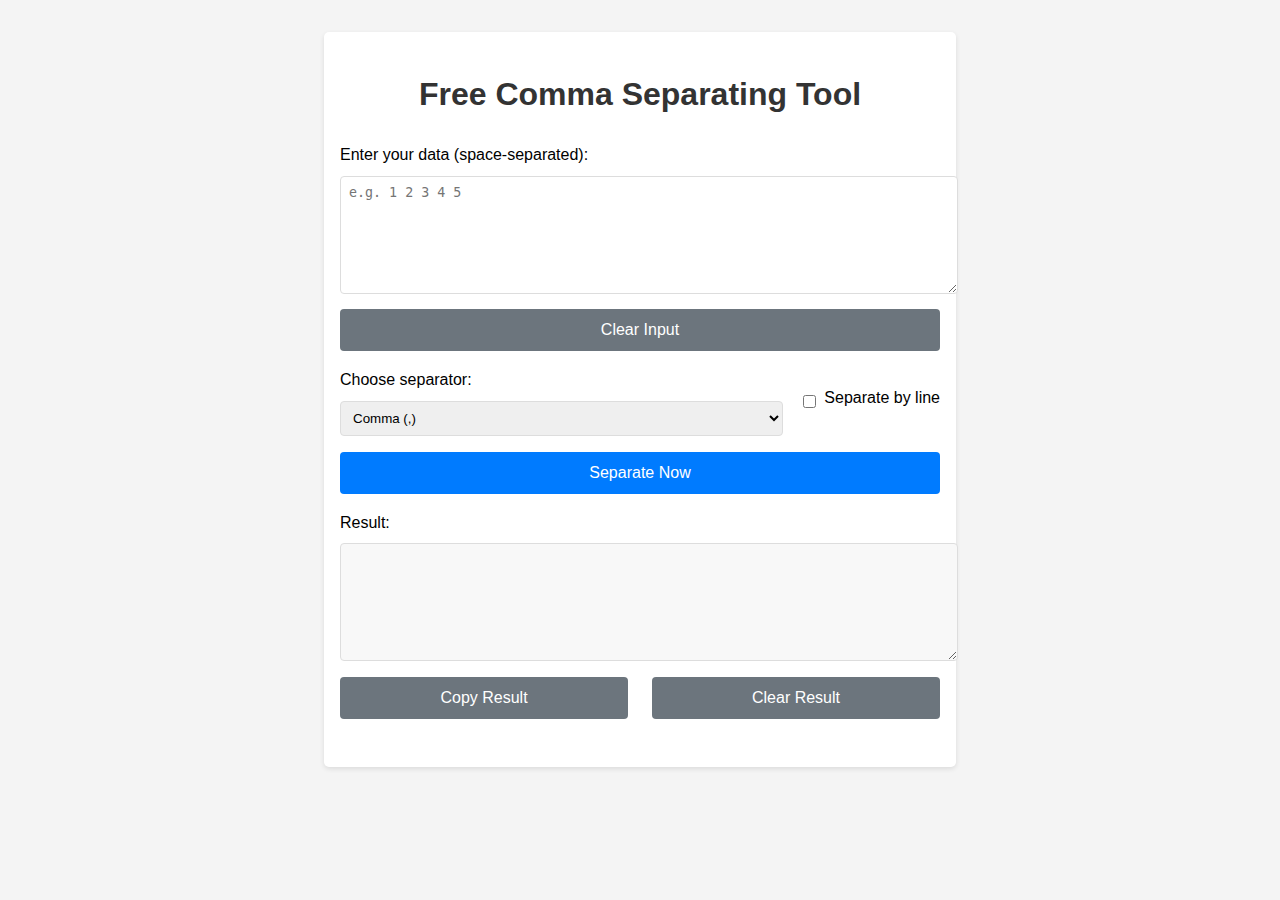
<file: index.html>
<!DOCTYPE html>
<html lang="en">
<head>
    <meta charset="UTF-8">
    <meta name="viewport" content="width=device-width, initial-scale=1.0">
    <title>Free Comma Separating Tool</title>
    <link rel="stylesheet" href="styles.css">
</head>
<body>
    <div class="container">
        <h1>Free Comma Separating Tool</h1>
        
        <div class="input-group">
            <label for="input">Enter your data (space-separated):</label>
            <textarea id="input" placeholder="e.g. 1 2 3 4 5"></textarea>
            <button id="clearInput" class="secondary-button">Clear Input</button>
        </div>

        <div class="options">
            <div class="separator-group">
                <label for="separator">Choose separator:</label>
                <select id="separator">
                    <option value=",">Comma (,)</option>
                    <option value=":">Colon (:)</option>
                    <option value=";">Semicolon (;)</option>
                    <option value='"'>Double Quote (")</option>
                    <option value=" ">Space</option>
                    <option value="|">Pipe (|)</option>
                    <option value="\n">New Line</option>
                </select>
            </div>
            <div class="checkbox-group">
                <input type="checkbox" id="separateByLine">
                <label for="separateByLine">Separate by line</label>
            </div>
        </div>

        <button id="separateButton">Separate Now</button>

        <div class="input-group">
            <label for="output">Result:</label>
            <textarea id="output" readonly></textarea>
            <div class="button-group">
                <button id="copyOutput" class="secondary-button">Copy Result</button>
                <button id="clearOutput" class="secondary-button">Clear Result</button>
            </div>
        </div>
    </div>

    <script src="script.js"></script>
</body>
</html>
</file>
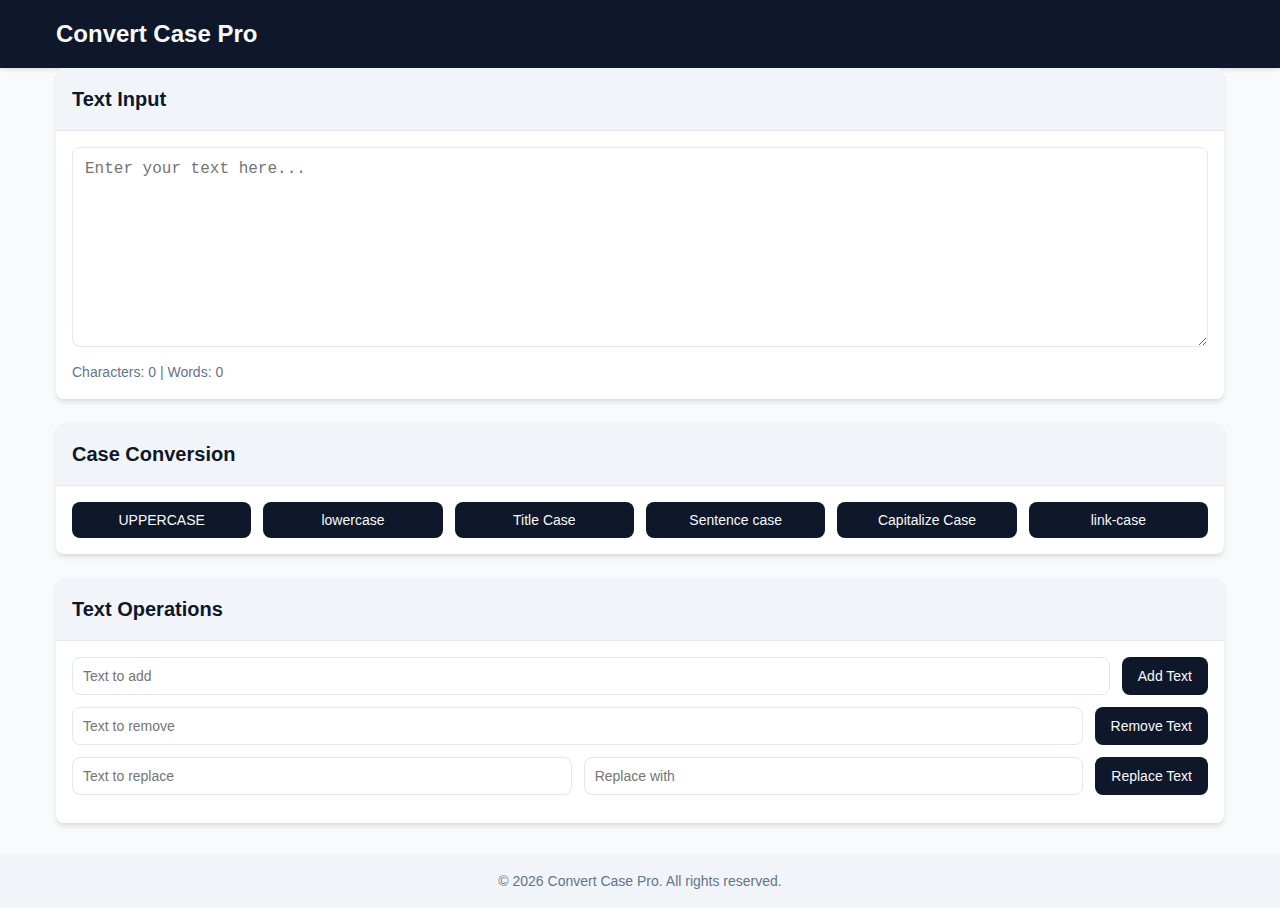
<file: case/index.html>
<!DOCTYPE html>
<html lang="en">
<head>
    <meta charset="UTF-8">
    <meta name="viewport" content="width=device-width, initial-scale=1.0">
    <title>Convert Case Pro</title>
    <link rel="stylesheet" href="styles.css">
</head>
<body>
    <header>
        <div class="container">
            <h1>Convert Case Pro</h1>
        </div>
    </header>

    <main class="container">
        <div class="card">
            <div class="card-header">
                <h2>Text Input</h2>
            </div>
            <div class="card-content">
                <textarea id="inputText" placeholder="Enter your text here..."></textarea>
                <div id="textInfo" class="text-info"></div>
            </div>
        </div>

        <div class="card">
            <div class="card-header">
                <h2>Case Conversion</h2>
            </div>
            <div class="card-content">
                <div class="button-grid">
                    <button onclick="handleConvertCase('upper')">UPPERCASE</button>
                    <button onclick="handleConvertCase('lower')">lowercase</button>
                    <button onclick="handleConvertCase('title')">Title Case</button>
                    <button onclick="handleConvertCase('sentence')">Sentence case</button>
                    <button onclick="handleConvertCase('capitalize')">Capitalize Case</button>
                    <button onclick="handleConvertCase('link')">link-case</button>
                </div>
            </div>
        </div>

        <div class="card">
            <div class="card-header">
                <h2>Text Operations</h2>
            </div>
            <div class="card-content">
                <div class="input-group">
                    <input type="text" id="addText" placeholder="Text to add">
                    <button onclick="handleAddText()">Add Text</button>
                </div>
                <div class="input-group">
                    <input type="text" id="removeText" placeholder="Text to remove">
                    <button onclick="handleRemoveText()">Remove Text</button>
                </div>
                <div class="input-group">
                    <input type="text" id="replaceFrom" placeholder="Text to replace">
                    <input type="text" id="replaceTo" placeholder="Replace with">
                    <button onclick="handleReplaceText()">Replace Text</button>
                </div>
            </div>
        </div>
    </main>

    <footer>
        <div class="container">
            <p>&copy; <span id="currentYear"></span> Convert Case Pro. All rights reserved.</p>
        </div>
    </footer>

    <script src="script.js"></script>
</body>
</html>
</file>
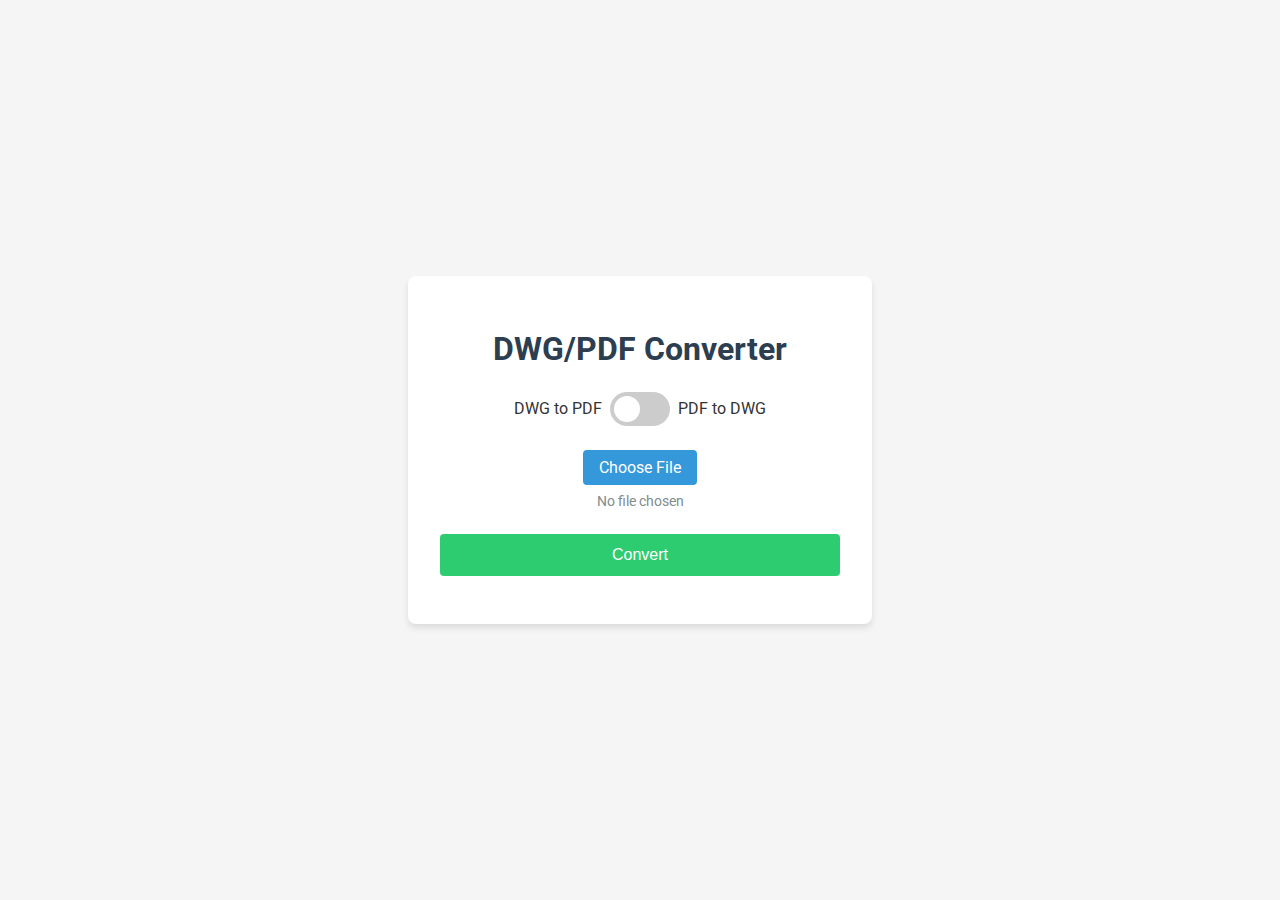
<file: converterdwgpdf/index.html>
<!DOCTYPE html>
<html lang="en">
<head>
    <meta charset="UTF-8">
    <meta name="viewport" content="width=device-width, initial-scale=1.0">
    <title>DWG/PDF Converter</title>
    <link rel="stylesheet" href="styles.css">
    <link href="https://fonts.googleapis.com/css2?family=Roboto:wght@300;400;700&display=swap" rel="stylesheet">
</head>
<body>
    <div class="container">
        <h1>DWG/PDF Converter</h1>
        <div class="converter">
            <div class="toggle-container">
                <span>DWG to PDF</span>
                <label class="switch">
                    <input type="checkbox" id="conversionToggle">
                    <span class="slider round"></span>
                </label>
                <span>PDF to DWG</span>
            </div>
            <div class="file-input-container">
                <input type="file" id="fileInput" accept=".dwg,.pdf" />
                <label for="fileInput" class="file-label">Choose File</label>
                <span id="fileName">No file chosen</span>
            </div>
            <button id="convertBtn">Convert</button>
        </div>
        <div id="status"></div>
    </div>
    <script src="script.js"></script>
</body>
</html>
</file>
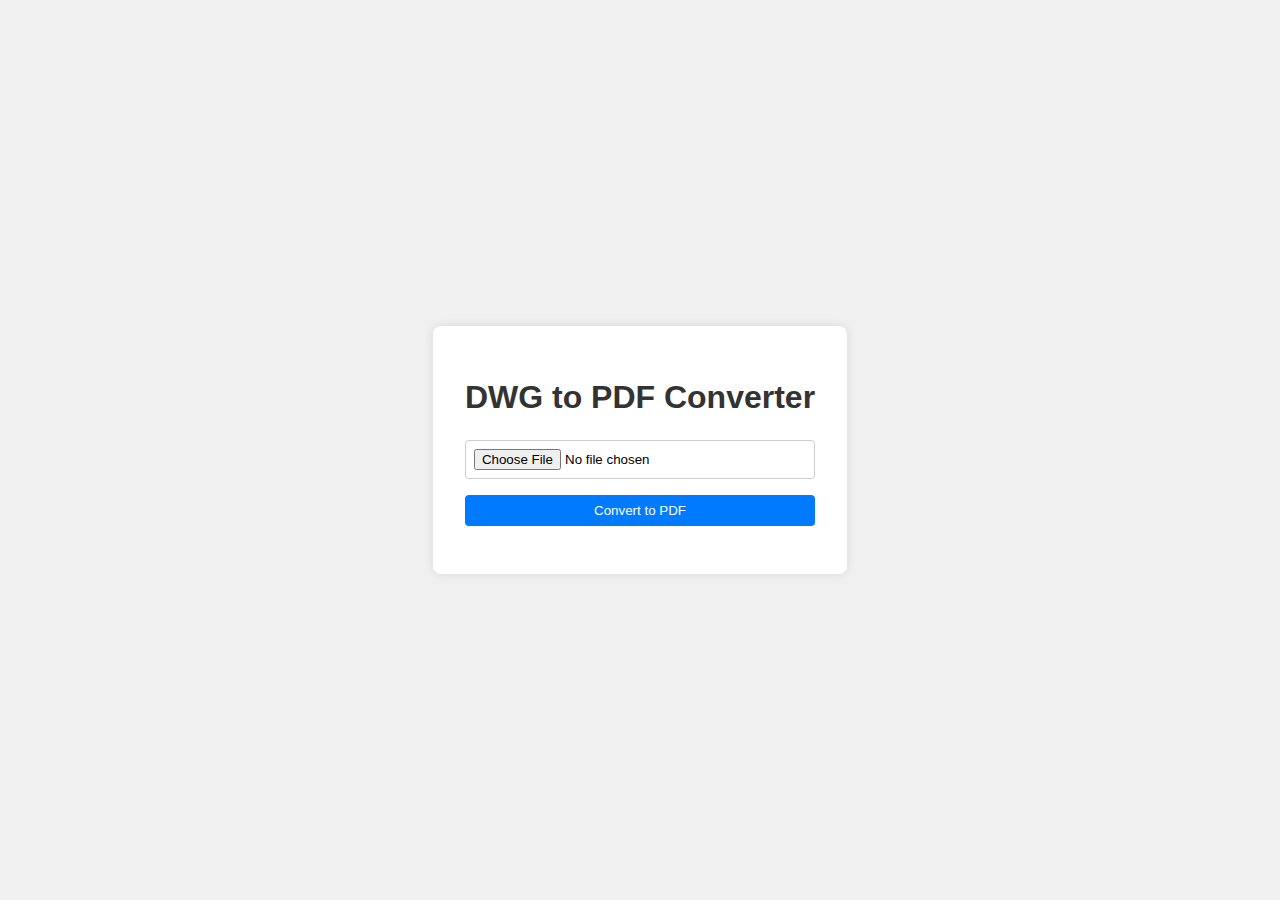
<file: dwg-to-pdf/index.html>
<!DOCTYPE html>
<html lang="en">
<head>
    <meta charset="UTF-8">
    <meta name="viewport" content="width=device-width, initial-scale=1.0">
    <title>DWG to PDF Converter</title>
    <link rel="stylesheet" href="styles.css">
</head>
<body>
    <div class="container">
        <h1>DWG to PDF Converter</h1>
        <div class="converter">
            <input type="file" id="dwgFile" accept=".dwg" />
            <button id="convertBtn">Convert to PDF</button>
        </div>
        <div id="status"></div>
    </div>
    <script src="script.js"></script>
</body>
</html>
</file>
<file: styles.css>
body {
    font-family: Arial, sans-serif;
    line-height: 1.6;
    margin: 0;
    padding: 0;
    background-color: #f4f4f4;
}

.container {
    max-width: 600px;
    margin: 2rem auto;
    padding: 1rem;
    background-color: #fff;
    border-radius: 5px;
    box-shadow: 0 2px 5px rgba(0, 0, 0, 0.1);
}

h1 {
    text-align: center;
    color: #333;
}

.input-group {
    margin-bottom: 1rem;
}

label {
    display: block;
    margin-bottom: 0.5rem;
}

textarea {
    width: 100%;
    min-height: 100px;
    padding: 0.5rem;
    border: 1px solid #ddd;
    border-radius: 4px;
    resize: vertical;
}

.options {
    display: flex;
    justify-content: space-between;
    align-items: center;
    margin-bottom: 1rem;
}

.separator-group {
    flex-grow: 1;
    margin-right: 1rem;
}

select {
    width: 100%;
    padding: 0.5rem;
    border: 1px solid #ddd;
    border-radius: 4px;
}

.checkbox-group {
    display: flex;
    align-items: center;
}

.checkbox-group input {
    margin-right: 0.5rem;
}

button {
    display: block;
    width: 100%;
    padding: 0.75rem;
    background-color: #007bff;
    color: #fff;
    border: none;
    border-radius: 4px;
    cursor: pointer;
    font-size: 1rem;
    margin-bottom: 1rem;
}

button:hover {
    background-color: #0056b3;
}

.secondary-button {
    background-color: #6c757d;
    margin-top: 0.5rem;
}

.secondary-button:hover {
    background-color: #5a6268;
}

.button-group {
    display: flex;
    justify-content: space-between;
}

.button-group button {
    width: 48%;
}

#output {
    background-color: #f8f8f8;
}
</file>
<file: case/styles.css>
:root {
    --background: #f8fafc;
    --foreground: #020817;
    --muted: #f1f5f9;
    --muted-foreground: #64748b;
    --card: #ffffff;
    --card-foreground: #020817;
    --border: #e2e8f0;
    --input: #e2e8f0;
    --primary: #0f172a;
    --primary-foreground: #f8fafc;
    --secondary: #f1f5f9;
    --secondary-foreground: #0f172a;
    --accent: #f1f5f9;
    --accent-foreground: #0f172a;
    --destructive: #ef4444;
    --destructive-foreground: #f8fafc;
    --ring: #94a3b8;
    --radius: 0.5rem;
}

* {
    margin: 0;
    padding: 0;
    box-sizing: border-box;
}

body {
    font-family: -apple-system, BlinkMacSystemFont, "Segoe UI", Roboto, "Helvetica Neue", Arial, sans-serif;
    line-height: 1.5;
    color: var(--foreground);
    background-color: var(--background);
}

.container {
    width: 100%;
    max-width: 1200px;
    margin: 0 auto;
    padding: 0 1rem;
}

header {
    background-color: var(--primary);
    color: var(--primary-foreground);
    padding: 1rem 0;
    box-shadow: 0 2px 4px rgba(0, 0, 0, 0.1);
}

header h1 {
    font-size: 1.5rem;
    font-weight: bold;
}

main {
    padding: 2rem 0;
}

.card {
    background-color: var(--card);
    border-radius: var(--radius);
    box-shadow: 0 4px 6px -1px rgba(0, 0, 0, 0.1), 0 2px 4px -1px rgba(0, 0, 0, 0.06);
    margin-bottom: 1.5rem;
    transition: box-shadow 0.3s ease;
}

.card:hover {
    box-shadow: 0 10px 15px -3px rgba(0, 0, 0, 0.1), 0 4px 6px -2px rgba(0, 0, 0, 0.05);
}

.card-header {
    padding: 1rem;
    border-bottom: 1px solid var(--border);
    background-color: var(--secondary);
    border-top-left-radius: var(--radius);
    border-top-right-radius: var(--radius);
}

.card-header h2 {
    font-size: 1.25rem;
    font-weight: bold;
    color: var(--secondary-foreground);
}

.card-content {
    padding: 1rem;
}

textarea {
    width: 100%;
    min-height: 200px;
    padding: 0.75rem;
    border: 1px solid var(--input);
    border-radius: var(--radius);
    font-size: 1rem;
    resize: vertical;
    transition: border-color 0.3s ease;
}

textarea:focus {
    outline: none;
    border-color: var(--ring);
    box-shadow: 0 0 0 2px rgba(148, 163, 184, 0.2);
}

.text-info {
    margin-top: 0.5rem;
    font-size: 0.875rem;
    color: var(--muted-foreground);
}

.button-grid {
    display: grid;
    grid-template-columns: repeat(auto-fit, minmax(150px, 1fr));
    gap: 0.75rem;
}

button {
    background-color: var(--primary);
    color: var(--primary-foreground);
    border: none;
    border-radius: var(--radius);
    padding: 0.625rem 1rem;
    font-size: 0.875rem;
    font-weight: 500;
    cursor: pointer;
    transition: all 0.2s ease;
}

button:hover {
    background-color: var(--primary-foreground);
    color: var(--primary);
}

button:focus {
    outline: none;
    box-shadow: 0 0 0 2px var(--background), 0 0 0 4px var(--primary);
}

.input-group {
    display: flex;
    gap: 0.75rem;
    margin-bottom: 0.75rem;
}

input[type="text"] {
    flex-grow: 1;
    padding: 0.625rem;
    border: 1px solid var(--input);
    border-radius: var(--radius);
    font-size: 0.875rem;
    transition: border-color 0.3s ease;
}

input[type="text"]:focus {
    outline: none;
    border-color: var(--ring);
    box-shadow: 0 0 0 2px rgba(148, 163, 184, 0.2);
}

footer {
    background-color: var(--muted);
    color: var(--muted-foreground);
    padding: 1rem 0;
    margin-top: 2rem;
    text-align: center;
    font-size: 0.875rem;
}

@media (max-width: 640px) {
    .button-grid {
        grid-template-columns: 1fr 1fr;
    }

    .input-group {
        flex-direction: column;
    }

    button {
        width: 100%;
    }
}

@media (max-width: 480px) {
    .button-grid {
        grid-template-columns: 1fr;
    }
}
</file>
<file: converterdwgpdf/styles.css>
body {
  font-family: "Roboto", sans-serif;
  background-color: #f5f5f5;
  margin: 0;
  padding: 0;
  display: flex;
  justify-content: center;
  align-items: center;
  height: 100vh;
  color: #333;
}

.container {
  background-color: white;
  padding: 2rem;
  border-radius: 8px;
  box-shadow: 0 4px 6px rgba(0, 0, 0, 0.1);
  text-align: center;
  max-width: 400px;
  width: 100%;
}

h1 {
  color: #2c3e50;
  margin-bottom: 1.5rem;
  font-weight: 700;
}

.converter {
  display: flex;
  flex-direction: column;
  gap: 1.5rem;
}

.toggle-container {
  display: flex;
  justify-content: center;
  align-items: center;
  gap: 0.5rem;
}

.switch {
  position: relative;
  display: inline-block;
  width: 60px;
  height: 34px;
}

.switch input {
  opacity: 0;
  width: 0;
  height: 0;
}

.slider {
  position: absolute;
  cursor: pointer;
  top: 0;
  left: 0;
  right: 0;
  bottom: 0;
  background-color: #ccc;
  transition: .4s;
}

.slider:before {
  position: absolute;
  content: "";
  height: 26px;
  width: 26px;
  left: 4px;
  bottom: 4px;
  background-color: white;
  transition: .4s;
}

input:checked + .slider {
  background-color: #2196f3;
}

input:checked + .slider:before {
  transform: translateX(26px);
}

.slider.round {
  border-radius: 34px;
}

.slider.round:before {
  border-radius: 50%;
}

.file-input-container {
  display: flex;
  flex-direction: column;
  align-items: center;
  gap: 0.5rem;
}

input[type="file"] {
  display: none;
}

.file-label {
  padding: 0.5rem 1rem;
  background-color: #3498db;
  color: white;
  border-radius: 4px;
  cursor: pointer;
  transition: background-color 0.3s;
}

.file-label:hover {
  background-color: #2980b9;
}

#fileName {
  font-size: 0.9rem;
  color: #7f8c8d;
}

button {
  padding: 0.75rem 1.5rem;
  background-color: #2ecc71;
  color: white;
  border: none;
  border-radius: 4px;
  cursor: pointer;
  transition: background-color 0.3s;
  font-size: 1rem;
  font-weight: 500;
}

button:hover {
  background-color: #27ae60;
}

#status {
  margin-top: 1rem;
  font-weight: bold;
  color: #2c3e50;
}

.download-link {
  display: inline-block;
  margin-top: 1rem;
  padding: 0.5rem 1rem;
  background-color: #3498db;
  color: white;
  text-decoration: none;
  border-radius: 4px;
  transition: background-color 0.3s;
}

.download-link:hover {
  background-color: #2980b9;
}
</file>
<file: dwg-to-pdf/styles.css>
body {
  font-family: Arial, sans-serif;
  background-color: #f0f0f0;
  margin: 0;
  padding: 0;
  display: flex;
  justify-content: center;
  align-items: center;
  height: 100vh;
}

.container {
  background-color: white;
  padding: 2rem;
  border-radius: 8px;
  box-shadow: 0 0 10px rgba(0, 0, 0, 0.1);
  text-align: center;
}

h1 {
  color: #333;
  margin-bottom: 1.5rem;
}

.converter {
  display: flex;
  flex-direction: column;
  gap: 1rem;
}

input[type="file"] {
  padding: 0.5rem;
  border: 1px solid #ccc;
  border-radius: 4px;
}

button {
  padding: 0.5rem 1rem;
  background-color: #007bff;
  color: white;
  border: none;
  border-radius: 4px;
  cursor: pointer;
  transition: background-color 0.3s;
}

button:hover {
  background-color: #0056b3;
}

#status {
  margin-top: 1rem;
  font-weight: bold;
}
</file>
